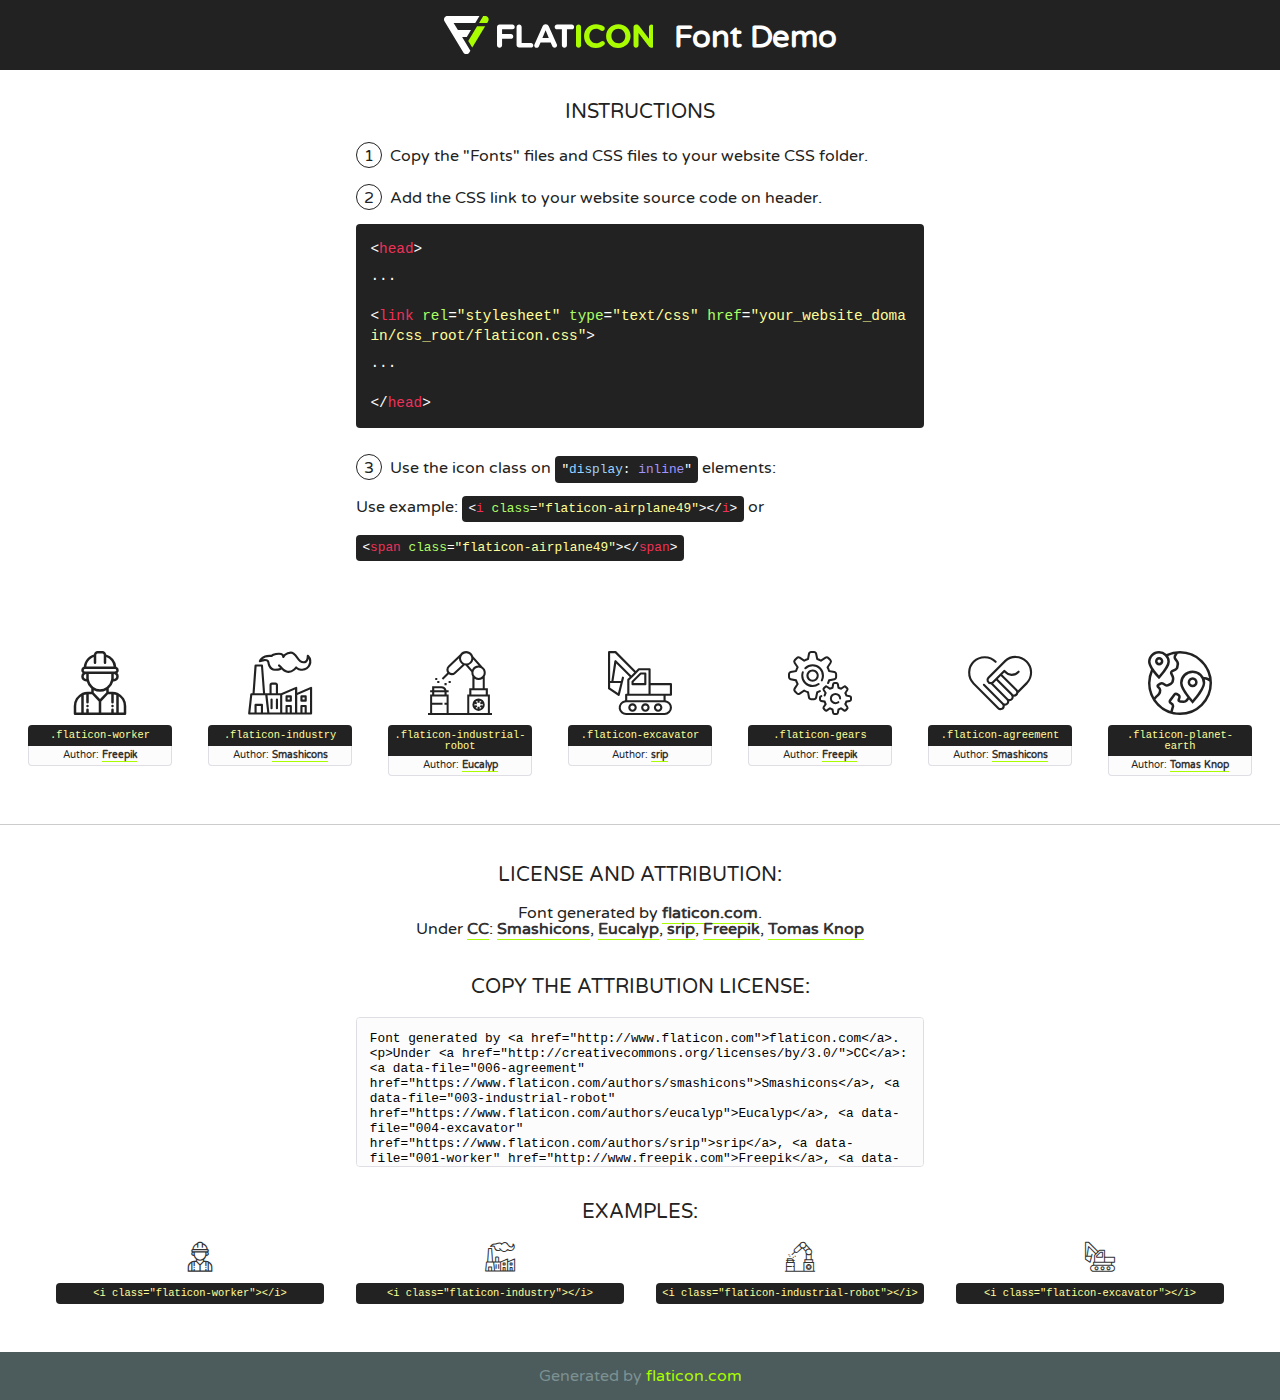
<file: fonts/flaticon-2/font/flaticon.html>
<!DOCTYPE html>
<!--
  Flaticon icon font: Flaticon
  Creation date: 24/09/2018 04:43
-->
<html>
<!DOCTYPE html>
<html>

<head>
    <title>Flaticon WebFont</title>
    <link href="http://fonts.googleapis.com/css?family=Varela+Round" rel="stylesheet" type="text/css" />
    <link rel="stylesheet" type="text/css" href="flaticon.css">
    <meta charset="UTF-8">
    <style>
    html, body, div, span, applet, object, iframe,
    h1, h2, h3, h4, h5, h6, p, blockquote, pre,
    a, abbr, acronym, address, big, cite, code,
    del, dfn, em, img, ins, kbd, q, s, samp,
    small, strike, strong, sub, sup, tt, var,
    b, u, i, center,
    dl, dt, dd, ol, ul, li,
    fieldset, form, label, legend,
    table, caption, tbody, tfoot, thead, tr, th, td,
    article, aside, canvas, details, embed, 
    figure, figcaption, footer, header, hgroup, 
    menu, nav, output, ruby, section, summary,
    time, mark, audio, video {
        margin: 0;
        padding: 0;
        border: 0;
        font-size: 100%;
        font: inherit;
        vertical-align: baseline;
    }
    /* HTML5 display-role reset for older browsers */
    article, aside, details, figcaption, figure, 
    footer, header, hgroup, menu, nav, section {
        display: block;
    }
    body {
        line-height: 1;
    }
    ol, ul {
        list-style: none;
    }
    blockquote, q {
        quotes: none;
    }
    blockquote:before, blockquote:after,
    q:before, q:after {
        content: '';
        content: none;
    }
    table {
        border-collapse: collapse;
        border-spacing: 0;
    }
    body {
        font-family: 'Varela Round', Helvetica, Arial, sans-serif;
        font-size: 16px;
        color: #222;
    }
    a {
        color: #333;
        border-bottom: 1px solid #a9fd00;
        font-weight: bold;
        text-decoration: none;
    }
    * {
        -moz-box-sizing: border-box;
        -webkit-box-sizing: border-box;
        box-sizing: border-box;
        margin: 0;
        padding: 0;
    }
    [class^="flaticon-"]:before, [class*=" flaticon-"]:before, [class^="flaticon-"]:after, [class*=" flaticon-"]:after {
        font-family: Flaticon;
        font-size: 30px;
        font-style: normal;
        margin-left: 20px;
        color: #333;
    }
    .wrapper {
        max-width: 600px;
        margin: auto;
        padding: 0 1em;
    }
    .title {
        font-size: 1.25em;
        text-align: center;
        margin-bottom: 1em;
        text-transform: uppercase;
    }
    header {
        text-align: center;
        background-color: #222;
        color: #fff;
        padding: 1em;
    }
    header .logo {
        width: 210px;
        height: 38px;
        display: inline-block;
        vertical-align: middle;
        margin-right: 1em;
        border: none;
    }
    header strong {
        font-size: 1.95em;
        font-weight: bold;
        vertical-align: middle;
        margin-top: 5px;
        display: inline-block;
    }
    .demo {
        margin: 2em auto;
        line-height: 1.25em;
    }
    .demo ul li {
        margin-bottom: 1em;
    }
    .demo ul li .num {
        color: #222;
        border-radius: 20px;
        display: inline-block;
        width: 26px;
        padding: 3px;
        height: 26px;
        text-align: center;
        margin-right: 0.5em;
        border: 1px solid #222;
    }
    .demo ul li code {
        background-color: #222;
        border-radius: 4px;
        padding: 0.25em 0.5em;
        display: inline-block;
        color: #fff;
        font-family: Consolas,Monaco,Lucida Console,Liberation Mono,DejaVu Sans Mono,Bitstream Vera Sans Mono,Courier New, monospace;
        font-weight: lighter;
        margin-top: 1em;
        font-size: 0.8em;
        word-break: break-all;
    }
    .demo ul li code.big {
        padding: 1em;
        font-size: 0.9em;
    }
    .demo ul li code .red {
        color: #EF3159;
    }
    .demo ul li code .green {
        color: #ACFF65;
    }
    .demo ul li code .yellow {
        color: #FFFF99;
    }
    .demo ul li code .blue {
        color: #99D3FF;
    }
    .demo ul li code .purple {
        color: #A295FF;
    }
    .demo ul li code .dots {
        margin-top: 0.5em;
        display: block;
    }
    #glyphs {
        border-bottom: 1px solid #ccc;
        padding: 2em 0;
        text-align: center;
    }
    .glyph {
        display: inline-block;
        width: 9em;
        margin: 1em;
        text-align: center;
        vertical-align: top;
        background: #FFF;
    }
    .glyph .glyph-icon {
        padding: 10px;
        display: block;
        font-family:"Flaticon";
        font-size: 64px;
        line-height: 1;
    }
    .glyph .glyph-icon:before {
        font-size: 64px;
        color: #222;
        margin-left: 0;
    }
    .class-name {
        font-size: 0.65em;
        background-color: #222;
        color: #fff;
        border-radius: 4px 4px 0 0;
        padding: 0.5em;
        color: #FFFF99;
        font-family: Consolas,Monaco,Lucida Console,Liberation Mono,DejaVu Sans Mono,Bitstream Vera Sans Mono,Courier New, monospace;
    }
    .author-name {
        font-size: 0.6em;
        background-color: #fcfcfd;
        border: 1px solid #DEDEE4;
        border-top: 0;
        border-radius: 0 0 4px 4px;
        padding: 0.5em;
    }
    .class-name:last-child {
        font-size: 10px;
        color:#888;
    }
    .class-name:last-child a {
        font-size: 10px;
        color:#555;
    }
    .class-name:last-child a:hover {
        color:#a9fd00;
    }
    .glyph > input {
        display: block;
        width: 100px;
        margin: 5px auto;
        text-align: center;
        font-size: 12px;
        cursor: text;
    }
    .glyph > input.icon-input {
        font-family:"Flaticon";
        font-size: 16px;
        margin-bottom: 10px;
    }
    .attribution .title {
        margin-top: 2em;
    }
    .attribution textarea {
        background-color: #fcfcfd;
        padding: 1em;
        border: none;
        box-shadow: none;
        border: 1px solid #DEDEE4;
        border-radius: 4px;
        resize: none;
        width: 100%;
        height: 150px;
        font-size: 0.8em;
        font-family: Consolas,Monaco,Lucida Console,Liberation Mono,DejaVu Sans Mono,Bitstream Vera Sans Mono,Courier New, monospace;
        -webkit-appearance: none;
    }
    .iconsuse {
        margin: 2em auto;
        text-align: center;
        max-width: 1200px;
    }
    .iconsuse:after {
        content: '';
        display: table;
        clear: both;
    }
    .iconsuse .image {
        float: left;
        width: 25%;
        padding: 0 1em;
    }
    .iconsuse .image p {
        margin-bottom: 1em;
    }
    .iconsuse .image span {
        display: block;
        font-size: 0.65em;
        background-color: #222;
        color: #fff;
        border-radius: 4px;
        padding: 0.5em;
        color: #FFFF99;
        margin-top: 1em;
        font-family: Consolas,Monaco,Lucida Console,Liberation Mono,DejaVu Sans Mono,Bitstream Vera Sans Mono,Courier New, monospace;
    }
    #footer {
        text-align: center;
        background-color: #4C5B5C;
        color: #7c9192;
        padding: 1em;
    }
    #footer a {
        border: none;
        color: #a9fd00;
        font-weight: normal;
    }
    @media (max-width: 960px) {
        .iconsuse .image {
            width: 50%;
        }
    }
    @media (max-width: 560px) {
        .iconsuse .image {
            width: 100%;
        }
    }
    </style>
</head>

<body class="characters-off">

    <header>
        <a href="http://www.flaticon.com" target="_blank" class="logo">
            <svg version="1.1" xmlns="http://www.w3.org/2000/svg" xmlns:xlink="http://www.w3.org/1999/xlink" xmlns:a="http://ns.adobe.com/AdobeSVGViewerExtensions/3.0/" viewBox="0 0 560.875 102.036" enable-background="new 0 0 560.875 102.036" xml:space="preserve">
                <defs>
                </defs>
                <g>
                    <g class="letters">
                        <path fill="#ffffff" d="M141.596,29.675c0-3.777,2.985-6.767,6.764-6.767h34.438c3.426,0,6.15,2.728,6.15,6.15
                        c0,3.43-2.724,6.149-6.15,6.149h-27.674v13.091h23.719c3.429,0,6.151,2.724,6.151,6.15c0,3.43-2.723,6.149-6.151,6.149h-23.719
                        v17.574c0,3.773-2.986,6.761-6.764,6.761c-3.779,0-6.764-2.989-6.764-6.761V29.675z"></path>
                        <path fill="#ffffff" d="M193.844,29.149c0-3.781,2.985-6.767,6.764-6.767c3.776,0,6.763,2.985,6.763,6.767v42.957h25.039
                        c3.426,0,6.149,2.726,6.149,6.153c0,3.425-2.723,6.15-6.149,6.15h-31.802c-3.779,0-6.764-2.986-6.764-6.768V29.149z"></path>
                        <path fill="#ffffff" d="M241.891,75.71l21.438-48.407c1.492-3.341,4.215-5.357,7.906-5.357h0.792
                        c3.686,0,6.323,2.017,7.815,5.357l21.439,48.407c0.436,0.967,0.701,1.845,0.701,2.723c0,3.602-2.809,6.501-6.414,6.501
                        c-3.161,0-5.269-1.845-6.499-4.655l-4.132-9.661h-27.059l-4.301,10.102c-1.144,2.631-3.426,4.214-6.237,4.214
                        c-3.517,0-6.24-2.81-6.24-6.325C241.1,77.64,241.451,76.677,241.891,75.71z M279.932,58.666l-8.521-20.297l-8.526,20.297H279.932
                        z"></path>
                        <path fill="#ffffff" d="M314.864,35.387H301.86c-3.429,0-6.239-2.813-6.239-6.238c0-3.429,2.811-6.24,6.239-6.24h39.533
                        c3.426,0,6.237,2.811,6.237,6.24c0,3.425-2.811,6.238-6.237,6.238h-13.001v42.785c0,3.773-2.99,6.761-6.764,6.761
                        c-3.779,0-6.764-2.989-6.764-6.761V35.387z"></path>
                        <path fill="#A9FD00" d="M352.615,29.149c0-3.781,2.985-6.767,6.767-6.767c3.774,0,6.761,2.985,6.761,6.767v49.024
                        c0,3.773-2.987,6.761-6.761,6.761c-3.781,0-6.767-2.989-6.767-6.761V29.149z"></path>
                        <path fill="#A9FD00" d="M374.132,53.836v-0.179c0-17.481,13.178-31.801,32.065-31.801c9.22,0,15.459,2.458,20.557,6.238
                        c1.402,1.054,2.637,2.985,2.637,5.357c0,3.692-2.985,6.59-6.681,6.59c-1.845,0-3.071-0.702-4.044-1.319
                        c-3.776-2.813-7.729-4.393-12.562-4.393c-10.364,0-17.831,8.611-17.831,19.154v0.173c0,10.542,7.291,19.329,17.831,19.329
                        c5.715,0,9.492-1.756,13.359-4.834c1.049-0.874,2.458-1.491,4.039-1.491c3.429,0,6.325,2.813,6.325,6.236
                        c0,2.106-1.056,3.78-2.282,4.834c-5.539,4.834-12.036,7.733-21.878,7.733C387.572,85.464,374.132,71.493,374.132,53.836z"></path>
                        <path fill="#A9FD00" d="M433.009,53.836v-0.179c0-17.481,13.79-31.801,32.766-31.801c18.981,0,32.592,14.143,32.592,31.628v0.173
                        c0,17.483-13.785,31.807-32.769,31.807C446.625,85.464,433.009,71.32,433.009,53.836z M484.224,53.836v-0.179
                        c0-10.539-7.725-19.326-18.626-19.326c-10.893,0-18.449,8.611-18.449,19.154v0.173c0,10.542,7.73,19.329,18.626,19.329
                        C476.676,72.986,484.224,64.378,484.224,53.836z"></path>
                        <path fill="#A9FD00" d="M506.233,29.321c0-3.774,2.99-6.763,6.767-6.763h1.401c3.252,0,5.183,1.583,7.029,3.953l26.093,34.265
                        V29.059c0-3.692,2.99-6.677,6.681-6.677c3.683,0,6.671,2.985,6.671,6.677v48.934c0,3.78-2.987,6.765-6.764,6.765h-0.436
                        c-3.257,0-5.188-1.581-7.034-3.953l-27.056-35.492v32.944c0,3.687-2.985,6.676-6.678,6.676c-3.683,0-6.673-2.989-6.673-6.676
                        V29.321z"></path>
                    </g>
                    <g class="insignia">
                        <path fill="#ffffff" d="M48.372,56.137h12.517l11.156-18.537H37.186L25.688,18.539h57.825L94.668,0H9.271
                        C5.925,0,2.842,1.801,1.198,4.716c-1.644,2.907-1.593,6.482,0.134,9.343l50.38,83.501c1.678,2.781,4.689,4.476,7.938,4.476
                        c3.246,0,6.257-1.695,7.935-4.476l2.898-4.804L48.372,56.137z"></path>
                        <g class="i">
                            <path fill="#A9FD00" d="M93.575,18.539h0.031v0.004l21.652,0.004l2.705-4.488c1.727-2.861,1.778-6.436,0.133-9.343
                            C116.454,1.801,113.371,0,110.026,0h-5.294L93.575,18.539z"></path>
                            <polygon fill="#A9FD00" points="88.291,27.356 64.725,66.486 75.519,84.404 109.942,27.356"></polygon>
                        </g>
                    </g>
                </g>
            </svg>
        </a>
        <strong>Font Demo</strong>
    </header>


    <section class="demo wrapper">

        <p class="title">Instructions</p>

        <ul>
            <li>
                <span class="num">1</span>Copy the "Fonts" files and CSS files to your website CSS folder.
            </li>
            <li>
                <span class="num">2</span>Add the CSS link to your website source code on header.
                <code class="big">
                    &lt;<span class="red">head</span>&gt;
                    <br/><span class="dots">...</span>
                    <br/>&lt;<span class="red">link</span> <span class="green">rel</span>=<span class="yellow">"stylesheet"</span> <span class="green">type</span>=<span class="yellow">"text/css"</span> <span class="green">href</span>=<span class="yellow">"your_website_domain/css_root/flaticon.css"</span>&gt;
                    <br/><span class="dots">...</span>
                    <br/>&lt;/<span class="red">head</span>&gt;
                </code>
            </li>

            <li>
                <p>
                    <span class="num">3</span>Use the icon class on <code>"<span class="blue">display</span>:<span class="purple"> inline</span>"</code> elements:
                    <br />
                    Use example: <code>&lt;<span class="red">i</span> <span class="green">class</span>=<span class="yellow">&quot;flaticon-airplane49&quot;</span>&gt;&lt;/<span class="red">i</span>&gt;</code> or <code>&lt;<span class="red">span</span> <span class="green">class</span>=<span class="yellow">&quot;flaticon-airplane49&quot;</span>&gt;&lt;/<span class="red">span</span>&gt;</code>
            </li>
        </ul>

    </section>




   <section id="glyphs">          
    
      
        <div class="glyph"><div class="glyph-icon flaticon-worker"></div>
            <div class="class-name">.flaticon-worker</div>
            <div class="author-name">Author: <a data-file="001-worker" href="http://www.freepik.com">Freepik</a> </div> 
        </div>        
        
        <div class="glyph"><div class="glyph-icon flaticon-industry"></div>
            <div class="class-name">.flaticon-industry</div>
            <div class="author-name">Author: <a data-file="002-industry" href="https://www.flaticon.com/authors/smashicons">Smashicons</a> </div> 
        </div>        
        
        <div class="glyph"><div class="glyph-icon flaticon-industrial-robot"></div>
            <div class="class-name">.flaticon-industrial-robot</div>
            <div class="author-name">Author: <a data-file="003-industrial-robot" href="https://www.flaticon.com/authors/eucalyp">Eucalyp</a> </div> 
        </div>        
        
        <div class="glyph"><div class="glyph-icon flaticon-excavator"></div>
            <div class="class-name">.flaticon-excavator</div>
            <div class="author-name">Author: <a data-file="004-excavator" href="https://www.flaticon.com/authors/srip">srip</a> </div> 
        </div>        
        
        <div class="glyph"><div class="glyph-icon flaticon-gears"></div>
            <div class="class-name">.flaticon-gears</div>
            <div class="author-name">Author: <a data-file="005-gears" href="http://www.freepik.com">Freepik</a> </div> 
        </div>        
        
        <div class="glyph"><div class="glyph-icon flaticon-agreement"></div>
            <div class="class-name">.flaticon-agreement</div>
            <div class="author-name">Author: <a data-file="006-agreement" href="https://www.flaticon.com/authors/smashicons">Smashicons</a> </div> 
        </div>        
        
        <div class="glyph"><div class="glyph-icon flaticon-planet-earth"></div>
            <div class="class-name">.flaticon-planet-earth</div>
            <div class="author-name">Author: <a data-file="007-planet-earth" href="https://www.flaticon.com/authors/tomas-knop">Tomas Knop</a> </div> 
        </div>        
        

    </section>



    <section class="attribution wrapper"   style="text-align:center;">

      <div class="title">License and attribution:</div><div class="attrDiv">Font generated by <a href="http://www.flaticon.com">flaticon.com</a>. <div><p>Under <a href="http://creativecommons.org/licenses/by/3.0/">CC</a>: <a data-file="006-agreement" href="https://www.flaticon.com/authors/smashicons">Smashicons</a>, <a data-file="003-industrial-robot" href="https://www.flaticon.com/authors/eucalyp">Eucalyp</a>, <a data-file="004-excavator" href="https://www.flaticon.com/authors/srip">srip</a>, <a data-file="001-worker" href="http://www.freepik.com">Freepik</a>, <a data-file="007-planet-earth" href="https://www.flaticon.com/authors/tomas-knop">Tomas Knop</a></p>  </div>
      </div>
      <div class="title">Copy the Attribution License:</div>

    <textarea onclick="this.focus();this.select();">Font generated by &lt;a href=&quot;http://www.flaticon.com&quot;&gt;flaticon.com&lt;/a&gt;. <p>Under <a href="http://creativecommons.org/licenses/by/3.0/">CC</a>: <a data-file="006-agreement" href="https://www.flaticon.com/authors/smashicons">Smashicons</a>, <a data-file="003-industrial-robot" href="https://www.flaticon.com/authors/eucalyp">Eucalyp</a>, <a data-file="004-excavator" href="https://www.flaticon.com/authors/srip">srip</a>, <a data-file="001-worker" href="http://www.freepik.com">Freepik</a>, <a data-file="007-planet-earth" href="https://www.flaticon.com/authors/tomas-knop">Tomas Knop</a></p>  
     </textarea>

    </section>

    <section class="iconsuse">

          <div class="title">Examples:</div>            
             
            <div class="image">
                <p>
                    <i class="glyph-icon flaticon-worker"></i> 
                    <span>&lt;i class=&quot;flaticon-worker&quot;&gt;&lt;/i&gt;</span>
                </p>
            </div>
            
            <div class="image">
                <p>
                    <i class="glyph-icon flaticon-industry"></i> 
                    <span>&lt;i class=&quot;flaticon-industry&quot;&gt;&lt;/i&gt;</span>
                </p>
            </div>
            
            <div class="image">
                <p>
                    <i class="glyph-icon flaticon-industrial-robot"></i> 
                    <span>&lt;i class=&quot;flaticon-industrial-robot&quot;&gt;&lt;/i&gt;</span>
                </p>
            </div>
            
            <div class="image">
                <p>
                    <i class="glyph-icon flaticon-excavator"></i> 
                    <span>&lt;i class=&quot;flaticon-excavator&quot;&gt;&lt;/i&gt;</span>
                </p>
            </div>
                       
        </div>
                            
    </section>

<div id="footer">
    <div>Generated by <a href="http://www.flaticon.com">flaticon.com</a>
    </div>
</div>



</body>
</html>
</file>
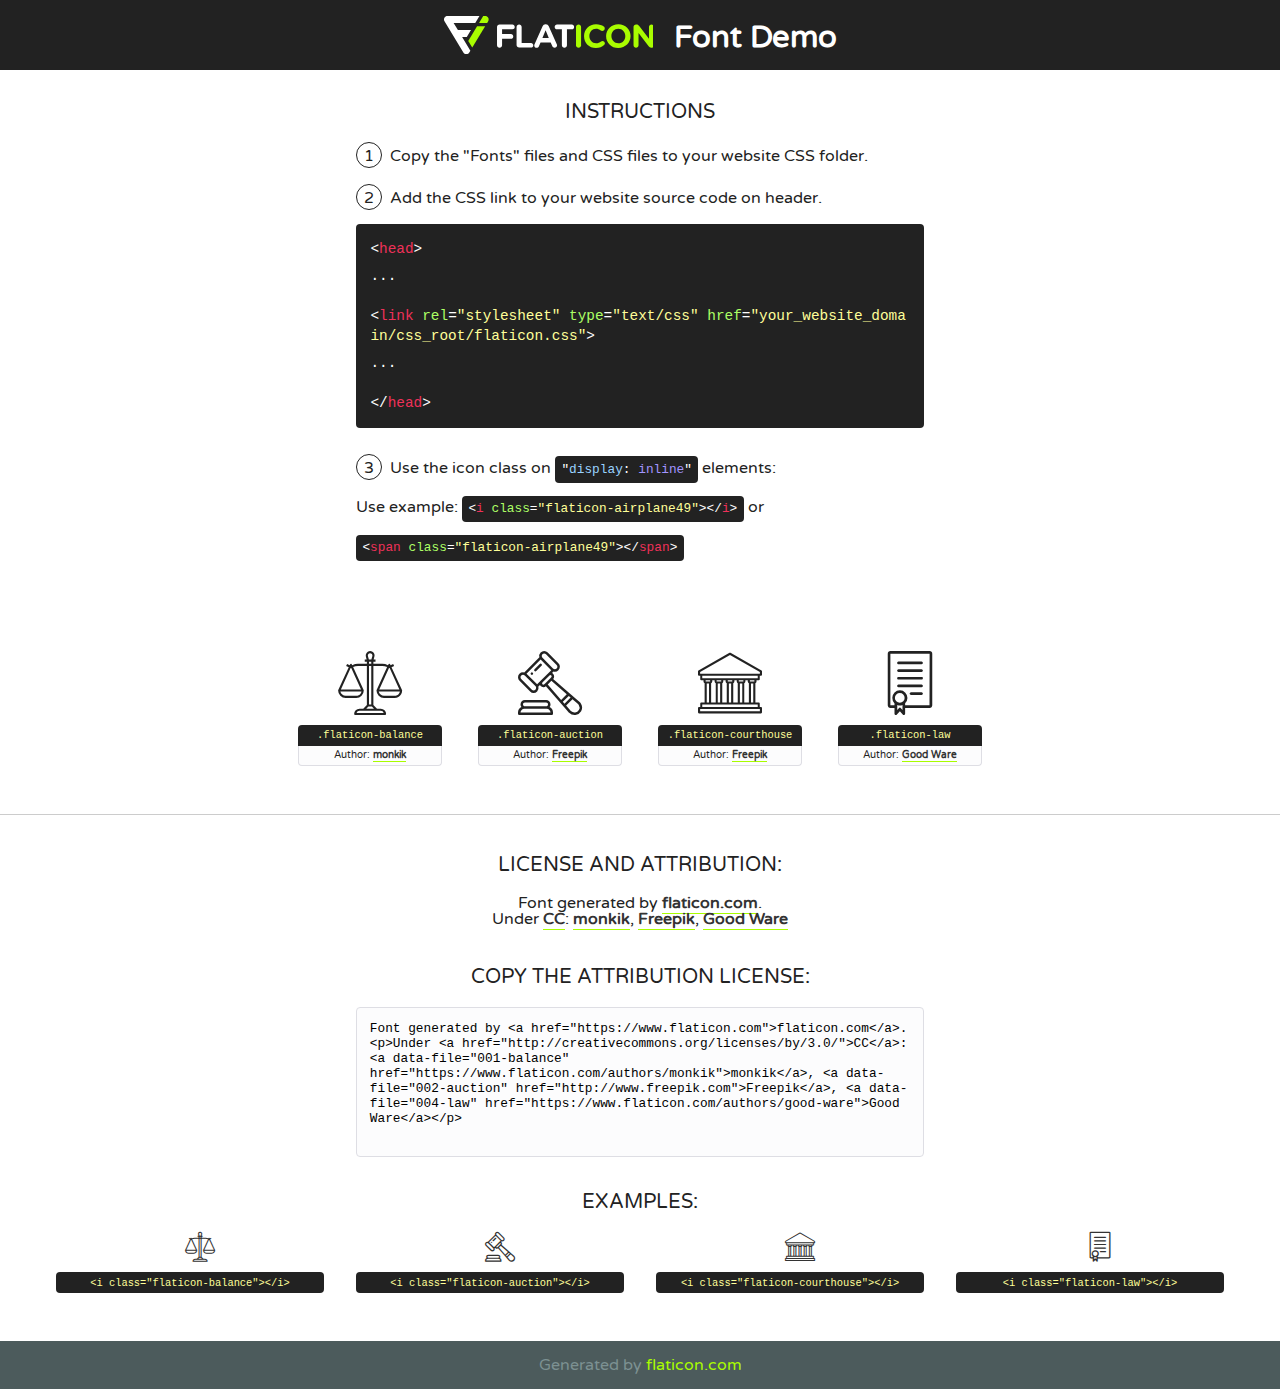
<file: fonts/flaticon/font/flaticon.html>
<!DOCTYPE html>
<!--
  Flaticon icon font: Flaticon
  Creation date: 11/07/2019 07:14
-->
<html>
<!DOCTYPE html>
<html>

<head>
    <title>Flaticon WebFont</title>
    <link href="http://fonts.googleapis.com/css?family=Varela+Round" rel="stylesheet" type="text/css" />
    <link rel="stylesheet" type="text/css" href="flaticon.css">
    <meta charset="UTF-8">
    <style>
    html, body, div, span, applet, object, iframe,
    h1, h2, h3, h4, h5, h6, p, blockquote, pre,
    a, abbr, acronym, address, big, cite, code,
    del, dfn, em, img, ins, kbd, q, s, samp,
    small, strike, strong, sub, sup, tt, var,
    b, u, i, center,
    dl, dt, dd, ol, ul, li,
    fieldset, form, label, legend,
    table, caption, tbody, tfoot, thead, tr, th, td,
    article, aside, canvas, details, embed, 
    figure, figcaption, footer, header, hgroup, 
    menu, nav, output, ruby, section, summary,
    time, mark, audio, video {
        margin: 0;
        padding: 0;
        border: 0;
        font-size: 100%;
        font: inherit;
        vertical-align: baseline;
    }
    /* HTML5 display-role reset for older browsers */
    article, aside, details, figcaption, figure, 
    footer, header, hgroup, menu, nav, section {
        display: block;
    }
    body {
        line-height: 1;
    }
    ol, ul {
        list-style: none;
    }
    blockquote, q {
        quotes: none;
    }
    blockquote:before, blockquote:after,
    q:before, q:after {
        content: '';
        content: none;
    }
    table {
        border-collapse: collapse;
        border-spacing: 0;
    }
    body {
        font-family: 'Varela Round', Helvetica, Arial, sans-serif;
        font-size: 16px;
        color: #222;
    }
    a {
        color: #333;
        border-bottom: 1px solid #a9fd00;
        font-weight: bold;
        text-decoration: none;
    }
    * {
        -moz-box-sizing: border-box;
        -webkit-box-sizing: border-box;
        box-sizing: border-box;
        margin: 0;
        padding: 0;
    }
    [class^="flaticon-"]:before, [class*=" flaticon-"]:before, [class^="flaticon-"]:after, [class*=" flaticon-"]:after {
        font-family: Flaticon;
        font-size: 30px;
        font-style: normal;
        margin-left: 20px;
        color: #333;
    }
    .wrapper {
        max-width: 600px;
        margin: auto;
        padding: 0 1em;
    }
    .title {
        font-size: 1.25em;
        text-align: center;
        margin-bottom: 1em;
        text-transform: uppercase;
    }
    header {
        text-align: center;
        background-color: #222;
        color: #fff;
        padding: 1em;
    }
    header .logo {
        width: 210px;
        height: 38px;
        display: inline-block;
        vertical-align: middle;
        margin-right: 1em;
        border: none;
    }
    header strong {
        font-size: 1.95em;
        font-weight: bold;
        vertical-align: middle;
        margin-top: 5px;
        display: inline-block;
    }
    .demo {
        margin: 2em auto;
        line-height: 1.25em;
    }
    .demo ul li {
        margin-bottom: 1em;
    }
    .demo ul li .num {
        color: #222;
        border-radius: 20px;
        display: inline-block;
        width: 26px;
        padding: 3px;
        height: 26px;
        text-align: center;
        margin-right: 0.5em;
        border: 1px solid #222;
    }
    .demo ul li code {
        background-color: #222;
        border-radius: 4px;
        padding: 0.25em 0.5em;
        display: inline-block;
        color: #fff;
        font-family: Consolas,Monaco,Lucida Console,Liberation Mono,DejaVu Sans Mono,Bitstream Vera Sans Mono,Courier New, monospace;
        font-weight: lighter;
        margin-top: 1em;
        font-size: 0.8em;
        word-break: break-all;
    }
    .demo ul li code.big {
        padding: 1em;
        font-size: 0.9em;
    }
    .demo ul li code .red {
        color: #EF3159;
    }
    .demo ul li code .green {
        color: #ACFF65;
    }
    .demo ul li code .yellow {
        color: #FFFF99;
    }
    .demo ul li code .blue {
        color: #99D3FF;
    }
    .demo ul li code .purple {
        color: #A295FF;
    }
    .demo ul li code .dots {
        margin-top: 0.5em;
        display: block;
    }
    #glyphs {
        border-bottom: 1px solid #ccc;
        padding: 2em 0;
        text-align: center;
    }
    .glyph {
        display: inline-block;
        width: 9em;
        margin: 1em;
        text-align: center;
        vertical-align: top;
        background: #FFF;
    }
    .glyph .glyph-icon {
        padding: 10px;
        display: block;
        font-family:"Flaticon";
        font-size: 64px;
        line-height: 1;
    }
    .glyph .glyph-icon:before {
        font-size: 64px;
        color: #222;
        margin-left: 0;
    }
    .class-name {
        font-size: 0.65em;
        background-color: #222;
        color: #fff;
        border-radius: 4px 4px 0 0;
        padding: 0.5em;
        color: #FFFF99;
        font-family: Consolas,Monaco,Lucida Console,Liberation Mono,DejaVu Sans Mono,Bitstream Vera Sans Mono,Courier New, monospace;
    }
    .author-name {
        font-size: 0.6em;
        background-color: #fcfcfd;
        border: 1px solid #DEDEE4;
        border-top: 0;
        border-radius: 0 0 4px 4px;
        padding: 0.5em;
    }
    .class-name:last-child {
        font-size: 10px;
        color:#888;
    }
    .class-name:last-child a {
        font-size: 10px;
        color:#555;
    }
    .class-name:last-child a:hover {
        color:#a9fd00;
    }
    .glyph > input {
        display: block;
        width: 100px;
        margin: 5px auto;
        text-align: center;
        font-size: 12px;
        cursor: text;
    }
    .glyph > input.icon-input {
        font-family:"Flaticon";
        font-size: 16px;
        margin-bottom: 10px;
    }
    .attribution .title {
        margin-top: 2em;
    }
    .attribution textarea {
        background-color: #fcfcfd;
        padding: 1em;
        border: none;
        box-shadow: none;
        border: 1px solid #DEDEE4;
        border-radius: 4px;
        resize: none;
        width: 100%;
        height: 150px;
        font-size: 0.8em;
        font-family: Consolas,Monaco,Lucida Console,Liberation Mono,DejaVu Sans Mono,Bitstream Vera Sans Mono,Courier New, monospace;
        -webkit-appearance: none;
    }
    .iconsuse {
        margin: 2em auto;
        text-align: center;
        max-width: 1200px;
    }
    .iconsuse:after {
        content: '';
        display: table;
        clear: both;
    }
    .iconsuse .image {
        float: left;
        width: 25%;
        padding: 0 1em;
    }
    .iconsuse .image p {
        margin-bottom: 1em;
    }
    .iconsuse .image span {
        display: block;
        font-size: 0.65em;
        background-color: #222;
        color: #fff;
        border-radius: 4px;
        padding: 0.5em;
        color: #FFFF99;
        margin-top: 1em;
        font-family: Consolas,Monaco,Lucida Console,Liberation Mono,DejaVu Sans Mono,Bitstream Vera Sans Mono,Courier New, monospace;
    }
    #footer {
        text-align: center;
        background-color: #4C5B5C;
        color: #7c9192;
        padding: 1em;
    }
    #footer a {
        border: none;
        color: #a9fd00;
        font-weight: normal;
    }
    @media (max-width: 960px) {
        .iconsuse .image {
            width: 50%;
        }
    }
    @media (max-width: 560px) {
        .iconsuse .image {
            width: 100%;
        }
    }
    </style>
</head>

<body class="characters-off">

    <header>
        <a href="https://www.flaticon.com" target="_blank" class="logo">
            <svg version="1.1" xmlns="http://www.w3.org/2000/svg" xmlns:xlink="http://www.w3.org/1999/xlink" xmlns:a="http://ns.adobe.com/AdobeSVGViewerExtensions/3.0/" viewBox="0 0 560.875 102.036" enable-background="new 0 0 560.875 102.036" xml:space="preserve">
                <defs>
                </defs>
                <g>
                    <g class="letters">
                        <path fill="#ffffff" d="M141.596,29.675c0-3.777,2.985-6.767,6.764-6.767h34.438c3.426,0,6.15,2.728,6.15,6.15
                        c0,3.43-2.724,6.149-6.15,6.149h-27.674v13.091h23.719c3.429,0,6.151,2.724,6.151,6.15c0,3.43-2.723,6.149-6.151,6.149h-23.719
                        v17.574c0,3.773-2.986,6.761-6.764,6.761c-3.779,0-6.764-2.989-6.764-6.761V29.675z"></path>
                        <path fill="#ffffff" d="M193.844,29.149c0-3.781,2.985-6.767,6.764-6.767c3.776,0,6.763,2.985,6.763,6.767v42.957h25.039
                        c3.426,0,6.149,2.726,6.149,6.153c0,3.425-2.723,6.15-6.149,6.15h-31.802c-3.779,0-6.764-2.986-6.764-6.768V29.149z"></path>
                        <path fill="#ffffff" d="M241.891,75.71l21.438-48.407c1.492-3.341,4.215-5.357,7.906-5.357h0.792
                        c3.686,0,6.323,2.017,7.815,5.357l21.439,48.407c0.436,0.967,0.701,1.845,0.701,2.723c0,3.602-2.809,6.501-6.414,6.501
                        c-3.161,0-5.269-1.845-6.499-4.655l-4.132-9.661h-27.059l-4.301,10.102c-1.144,2.631-3.426,4.214-6.237,4.214
                        c-3.517,0-6.24-2.81-6.24-6.325C241.1,77.64,241.451,76.677,241.891,75.71z M279.932,58.666l-8.521-20.297l-8.526,20.297H279.932
                        z"></path>
                        <path fill="#ffffff" d="M314.864,35.387H301.86c-3.429,0-6.239-2.813-6.239-6.238c0-3.429,2.811-6.24,6.239-6.24h39.533
                        c3.426,0,6.237,2.811,6.237,6.24c0,3.425-2.811,6.238-6.237,6.238h-13.001v42.785c0,3.773-2.99,6.761-6.764,6.761
                        c-3.779,0-6.764-2.989-6.764-6.761V35.387z"></path>
                        <path fill="#A9FD00" d="M352.615,29.149c0-3.781,2.985-6.767,6.767-6.767c3.774,0,6.761,2.985,6.761,6.767v49.024
                        c0,3.773-2.987,6.761-6.761,6.761c-3.781,0-6.767-2.989-6.767-6.761V29.149z"></path>
                        <path fill="#A9FD00" d="M374.132,53.836v-0.179c0-17.481,13.178-31.801,32.065-31.801c9.22,0,15.459,2.458,20.557,6.238
                        c1.402,1.054,2.637,2.985,2.637,5.357c0,3.692-2.985,6.59-6.681,6.59c-1.845,0-3.071-0.702-4.044-1.319
                        c-3.776-2.813-7.729-4.393-12.562-4.393c-10.364,0-17.831,8.611-17.831,19.154v0.173c0,10.542,7.291,19.329,17.831,19.329
                        c5.715,0,9.492-1.756,13.359-4.834c1.049-0.874,2.458-1.491,4.039-1.491c3.429,0,6.325,2.813,6.325,6.236
                        c0,2.106-1.056,3.78-2.282,4.834c-5.539,4.834-12.036,7.733-21.878,7.733C387.572,85.464,374.132,71.493,374.132,53.836z"></path>
                        <path fill="#A9FD00" d="M433.009,53.836v-0.179c0-17.481,13.79-31.801,32.766-31.801c18.981,0,32.592,14.143,32.592,31.628v0.173
                        c0,17.483-13.785,31.807-32.769,31.807C446.625,85.464,433.009,71.32,433.009,53.836z M484.224,53.836v-0.179
                        c0-10.539-7.725-19.326-18.626-19.326c-10.893,0-18.449,8.611-18.449,19.154v0.173c0,10.542,7.73,19.329,18.626,19.329
                        C476.676,72.986,484.224,64.378,484.224,53.836z"></path>
                        <path fill="#A9FD00" d="M506.233,29.321c0-3.774,2.99-6.763,6.767-6.763h1.401c3.252,0,5.183,1.583,7.029,3.953l26.093,34.265
                        V29.059c0-3.692,2.99-6.677,6.681-6.677c3.683,0,6.671,2.985,6.671,6.677v48.934c0,3.78-2.987,6.765-6.764,6.765h-0.436
                        c-3.257,0-5.188-1.581-7.034-3.953l-27.056-35.492v32.944c0,3.687-2.985,6.676-6.678,6.676c-3.683,0-6.673-2.989-6.673-6.676
                        V29.321z"></path>
                    </g>
                    <g class="insignia">
                        <path fill="#ffffff" d="M48.372,56.137h12.517l11.156-18.537H37.186L25.688,18.539h57.825L94.668,0H9.271
                        C5.925,0,2.842,1.801,1.198,4.716c-1.644,2.907-1.593,6.482,0.134,9.343l50.38,83.501c1.678,2.781,4.689,4.476,7.938,4.476
                        c3.246,0,6.257-1.695,7.935-4.476l2.898-4.804L48.372,56.137z"></path>
                        <g class="i">
                            <path fill="#A9FD00" d="M93.575,18.539h0.031v0.004l21.652,0.004l2.705-4.488c1.727-2.861,1.778-6.436,0.133-9.343
                            C116.454,1.801,113.371,0,110.026,0h-5.294L93.575,18.539z"></path>
                            <polygon fill="#A9FD00" points="88.291,27.356 64.725,66.486 75.519,84.404 109.942,27.356"></polygon>
                        </g>
                    </g>
                </g>
            </svg>
        </a>
        <strong>Font Demo</strong>
    </header>


    <section class="demo wrapper">

        <p class="title">Instructions</p>

        <ul>
            <li>
                <span class="num">1</span>Copy the "Fonts" files and CSS files to your website CSS folder.
            </li>
            <li>
                <span class="num">2</span>Add the CSS link to your website source code on header.
                <code class="big">
                    &lt;<span class="red">head</span>&gt;
                    <br/><span class="dots">...</span>
                    <br/>&lt;<span class="red">link</span> <span class="green">rel</span>=<span class="yellow">"stylesheet"</span> <span class="green">type</span>=<span class="yellow">"text/css"</span> <span class="green">href</span>=<span class="yellow">"your_website_domain/css_root/flaticon.css"</span>&gt;
                    <br/><span class="dots">...</span>
                    <br/>&lt;/<span class="red">head</span>&gt;
                </code>
            </li>

            <li>
                <p>
                    <span class="num">3</span>Use the icon class on <code>"<span class="blue">display</span>:<span class="purple"> inline</span>"</code> elements:
                    <br />
                    Use example: <code>&lt;<span class="red">i</span> <span class="green">class</span>=<span class="yellow">&quot;flaticon-airplane49&quot;</span>&gt;&lt;/<span class="red">i</span>&gt;</code> or <code>&lt;<span class="red">span</span> <span class="green">class</span>=<span class="yellow">&quot;flaticon-airplane49&quot;</span>&gt;&lt;/<span class="red">span</span>&gt;</code>
            </li>
        </ul>

    </section>




   <section id="glyphs">          
    
      
        <div class="glyph"><div class="glyph-icon flaticon-balance"></div>
            <div class="class-name">.flaticon-balance</div>
            <div class="author-name">Author: <a data-file="001-balance" href="https://www.flaticon.com/authors/monkik">monkik</a> </div> 
        </div>        
        
        <div class="glyph"><div class="glyph-icon flaticon-auction"></div>
            <div class="class-name">.flaticon-auction</div>
            <div class="author-name">Author: <a data-file="002-auction" href="http://www.freepik.com">Freepik</a> </div> 
        </div>        
        
        <div class="glyph"><div class="glyph-icon flaticon-courthouse"></div>
            <div class="class-name">.flaticon-courthouse</div>
            <div class="author-name">Author: <a data-file="003-courthouse" href="http://www.freepik.com">Freepik</a> </div> 
        </div>        
        
        <div class="glyph"><div class="glyph-icon flaticon-law"></div>
            <div class="class-name">.flaticon-law</div>
            <div class="author-name">Author: <a data-file="004-law" href="https://www.flaticon.com/authors/good-ware">Good Ware</a> </div> 
        </div>        
        

    </section>



    <section class="attribution wrapper"   style="text-align:center;">

      <div class="title">License and attribution:</div><div class="attrDiv">Font generated by <a href="https://www.flaticon.com">flaticon.com</a>. <div><p>Under <a href="http://creativecommons.org/licenses/by/3.0/">CC</a>: <a data-file="001-balance" href="https://www.flaticon.com/authors/monkik">monkik</a>, <a data-file="002-auction" href="http://www.freepik.com">Freepik</a>, <a data-file="004-law" href="https://www.flaticon.com/authors/good-ware">Good Ware</a></p>  </div>
      </div>
      <div class="title">Copy the Attribution License:</div>

    <textarea onclick="this.focus();this.select();">Font generated by &lt;a href=&quot;https://www.flaticon.com&quot;&gt;flaticon.com&lt;/a&gt;. <p>Under <a href="http://creativecommons.org/licenses/by/3.0/">CC</a>: <a data-file="001-balance" href="https://www.flaticon.com/authors/monkik">monkik</a>, <a data-file="002-auction" href="http://www.freepik.com">Freepik</a>, <a data-file="004-law" href="https://www.flaticon.com/authors/good-ware">Good Ware</a></p>  
     </textarea>

    </section>

    <section class="iconsuse">

          <div class="title">Examples:</div>            
             
            <div class="image">
                <p>
                    <i class="glyph-icon flaticon-balance"></i> 
                    <span>&lt;i class=&quot;flaticon-balance&quot;&gt;&lt;/i&gt;</span>
                </p>
            </div>
            
            <div class="image">
                <p>
                    <i class="glyph-icon flaticon-auction"></i> 
                    <span>&lt;i class=&quot;flaticon-auction&quot;&gt;&lt;/i&gt;</span>
                </p>
            </div>
            
            <div class="image">
                <p>
                    <i class="glyph-icon flaticon-courthouse"></i> 
                    <span>&lt;i class=&quot;flaticon-courthouse&quot;&gt;&lt;/i&gt;</span>
                </p>
            </div>
            
            <div class="image">
                <p>
                    <i class="glyph-icon flaticon-law"></i> 
                    <span>&lt;i class=&quot;flaticon-law&quot;&gt;&lt;/i&gt;</span>
                </p>
            </div>
                       
        </div>
                            
    </section>

<div id="footer">
    <div>Generated by <a href="https://www.flaticon.com">flaticon.com</a>
    </div>
</div>



</body>
</html>
</file>
<file: fonts/flaticon-2/font/flaticon.css>
/*
  	Flaticon icon font: Flaticon
  	Creation date: 24/09/2018 04:43
  	*/

@font-face {
  font-family: "Flaticon";
  src: url("./Flaticon.eot");
  src: url("./Flaticon.eot?#iefix") format("embedded-opentype"),
       url("./Flaticon.woff") format("woff"),
       url("./Flaticon.ttf") format("truetype"),
       url("./Flaticon.svg#Flaticon") format("svg");
  font-weight: normal;
  font-style: normal;
}

@media screen and (-webkit-min-device-pixel-ratio:0) {
  @font-face {
    font-family: "Flaticon";
    src: url("./Flaticon.svg#Flaticon") format("svg");
  }
}

[class^="flaticon-"]:before, [class*=" flaticon-"]:before,
[class^="flaticon-"]:after, [class*=" flaticon-"]:after {   
  font-family: Flaticon;
  speak: none;
  font-style: normal;
  font-weight: normal;
  font-variant: normal;
  text-transform: none;
  line-height: 1;

  /* Better Font Rendering =========== */
  -webkit-font-smoothing: antialiased;
  -moz-osx-font-smoothing: grayscale;
}

.flaticon-worker:before { content: "\f100"; }
.flaticon-industry:before { content: "\f101"; }
.flaticon-industrial-robot:before { content: "\f102"; }
.flaticon-excavator:before { content: "\f103"; }
.flaticon-gears:before { content: "\f104"; }
.flaticon-agreement:before { content: "\f105"; }
.flaticon-planet-earth:before { content: "\f106"; }
</file>
<file: fonts/flaticon/font/flaticon.css>
/*
  	Flaticon icon font: Flaticon
  	Creation date: 11/07/2019 07:14
  	*/

@font-face {
  font-family: "Flaticon";
  src: url("./Flaticon.eot");
  src: url("./Flaticon.eot?#iefix") format("embedded-opentype"),
       url("./Flaticon.woff2") format("woff2"),
       url("./Flaticon.woff") format("woff"),
       url("./Flaticon.ttf") format("truetype"),
       url("./Flaticon.svg#Flaticon") format("svg");
  font-weight: normal;
  font-style: normal;
}

@media screen and (-webkit-min-device-pixel-ratio:0) {
  @font-face {
    font-family: "Flaticon";
    src: url("./Flaticon.svg#Flaticon") format("svg");
  }
}

[class^="flaticon-"]:before, [class*=" flaticon-"]:before,
[class^="flaticon-"]:after, [class*=" flaticon-"]:after {   
        font-family: Flaticon;
  speak: none;
  font-style: normal;
  font-weight: normal;
  font-variant: normal;
  text-transform: none;
  line-height: 1;

  /* Better Font Rendering =========== */
  -webkit-font-smoothing: antialiased;
  -moz-osx-font-smoothing: grayscale;
}

.flaticon-balance:before { content: "\f100"; }
.flaticon-auction:before { content: "\f101"; }
.flaticon-courthouse:before { content: "\f102"; }
.flaticon-law:before { content: "\f103"; }
</file>
